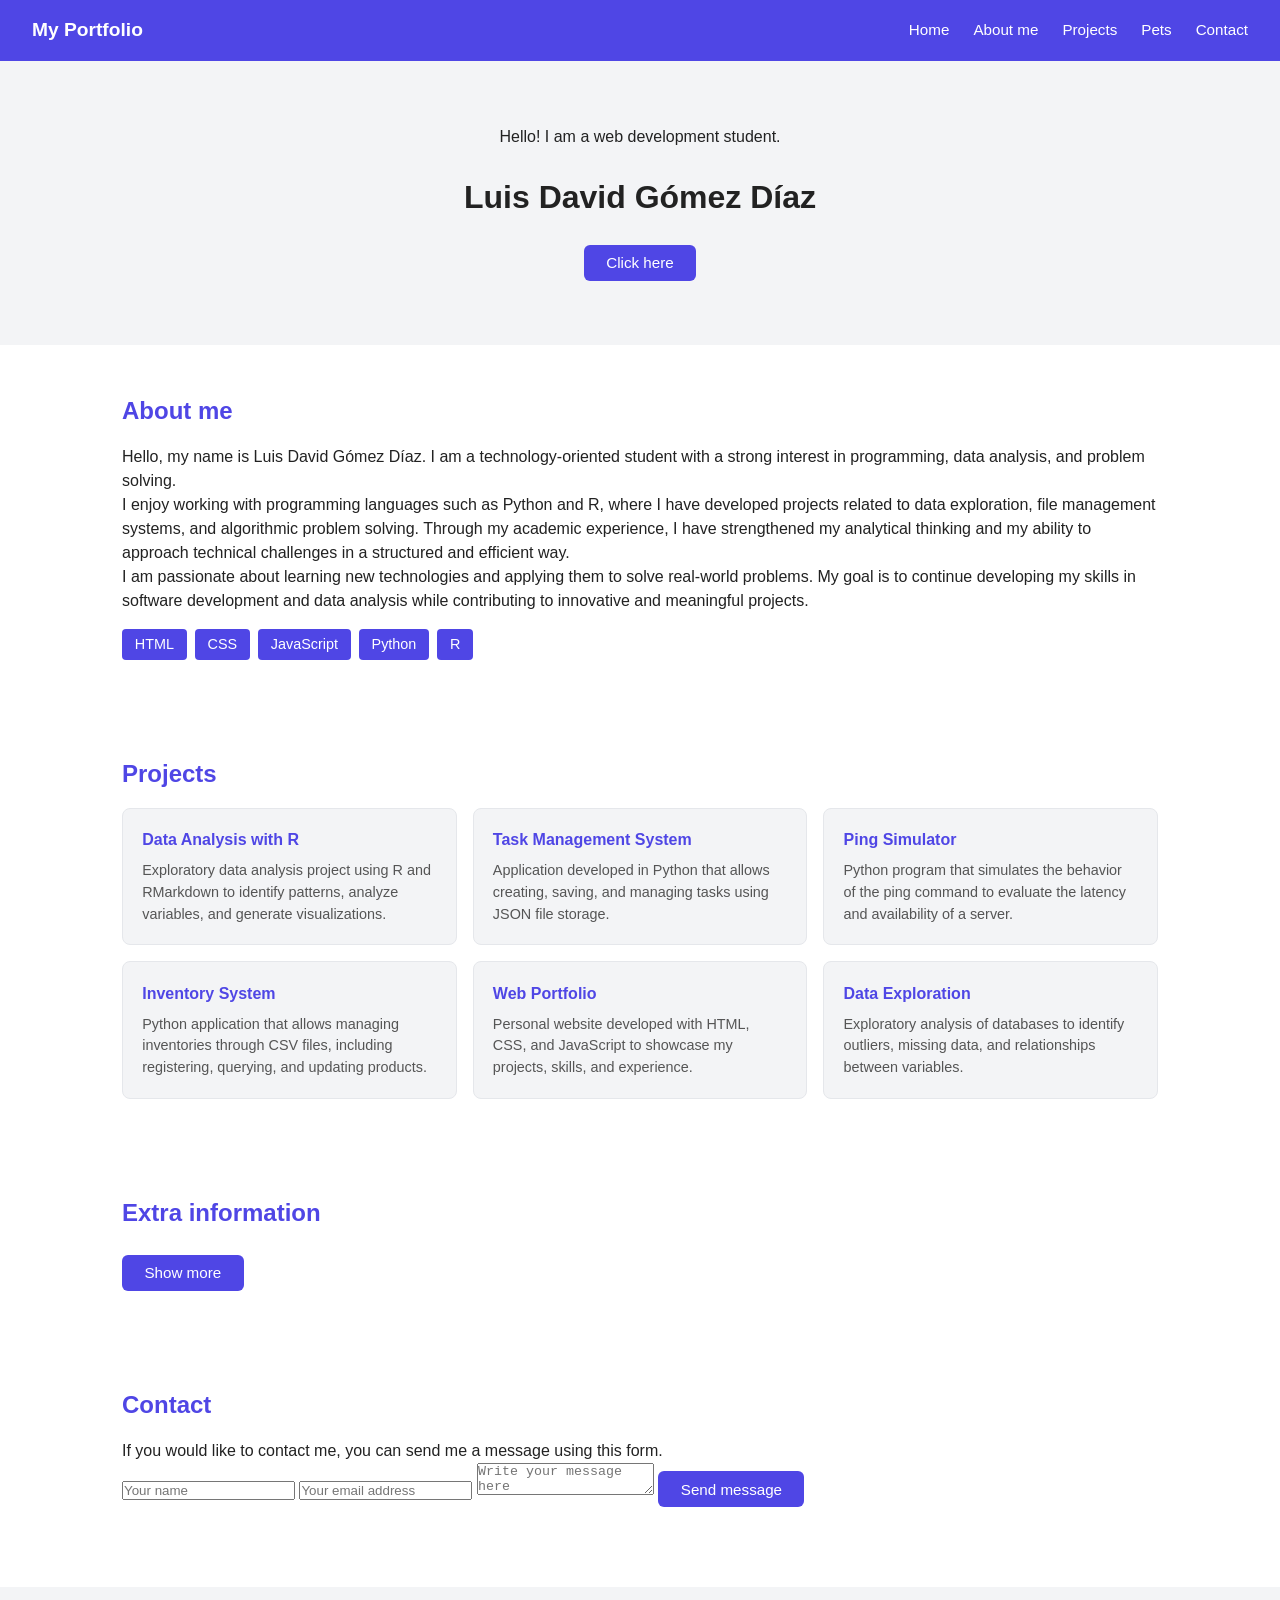
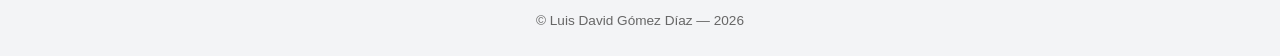
<file: index.html>
<!DOCTYPE html>
<html lang="en">
<head>
  <meta charset="UTF-8" />
  <meta name="viewport" content="width=device-width, initial-scale=1.0"/>
  <title>My Portfolio</title>
  <link rel="stylesheet" href="style.css" />
</head>

<body>

<header class="header">
  <div class="logo">My Portfolio</div>

  <nav class="nav">
    <a href="index.html">Home</a>
    <a href="#about-me">About me</a>
    <a href="#projects">Projects</a>
    <a href="pets.html">Pets</a>
    <a href="#contact">Contact</a>
  </nav>
</header>

<section class="hero">
  <p id="welcome">Hello! I am a web development student.</p>
  <h1>Luis David Gómez Díaz</h1>
  <button class="btn" onclick="changeText()">Click here</button>
</section>

<section id="about-me" class="seccion">
  <h2>About me</h2>

  <p>Hello, my name is Luis David Gómez Díaz. I am a technology-oriented student with a strong interest in programming, data analysis, and problem solving.</p>

  <p>I enjoy working with programming languages such as Python and R, where I have developed projects related to data exploration, file management systems, and algorithmic problem solving. Through my academic experience, I have strengthened my analytical thinking and my ability to approach technical challenges in a structured and efficient way.</p>

  <p>I am passionate about learning new technologies and applying them to solve real-world problems. My goal is to continue developing my skills in software development and data analysis while contributing to innovative and meaningful projects.</p>

  <ul class="habilidades">
    <li>HTML</li>
    <li>CSS</li>
    <li>JavaScript</li>
    <li>Python</li>
    <li>R</li>
  </ul>
</section>

<section id="projects" class="seccion">
  <h2>Projects</h2>

  <div class="proyectos-grid">

    <div class="tarjeta">
      <h3>Data Analysis with R</h3>
      <p>Exploratory data analysis project using R and RMarkdown to identify patterns, analyze variables, and generate visualizations.</p>
    </div>

    <div class="tarjeta">
      <h3>Task Management System</h3>
      <p>Application developed in Python that allows creating, saving, and managing tasks using JSON file storage.</p>
    </div>

    <div class="tarjeta">
      <h3>Ping Simulator</h3>
      <p>Python program that simulates the behavior of the ping command to evaluate the latency and availability of a server.</p>
    </div>

    <div class="tarjeta">
      <h3>Inventory System</h3>
      <p>Python application that allows managing inventories through CSV files, including registering, querying, and updating products.</p>
    </div>

    <div class="tarjeta">
      <h3>Web Portfolio</h3>
      <p>Personal website developed with HTML, CSS, and JavaScript to showcase my projects, skills, and experience.</p>
    </div>

    <div class="tarjeta">
      <h3>Data Exploration</h3>
      <p>Exploratory analysis of databases to identify outliers, missing data, and relationships between variables.</p>
    </div>

  </div>
</section>

<section id="extra-info" class="seccion">
  <h2>Extra information</h2>

  <div id="hidden-content" class="oculto">
    <p>In addition to web development, I am also interested in data analysis and the use of tools such as Python and R to solve real-world problems.</p>
  </div>

  <button class="btn" onclick="showHidden()">Show more</button>
</section>

<section id="contact" class="seccion">
  <h2>Contact</h2>

  <p>If you would like to contact me, you can send me a message using this form.</p>

  <form id="contact-form">

    <input 
      type="text" 
      id="name" 
      placeholder="Your name"
      required
    >

    <input 
      type="email" 
      id="email" 
      placeholder="Your email address"
      required
    >

    <textarea 
      id="message"
      placeholder="Write your message here"
      required
    ></textarea>

    <button type="submit" class="btn">Send message</button>

  </form>

</section>

<footer class="footer">
  <p>© Luis David Gómez Díaz — 2026</p>
</footer>

<script src="script.js"></script>

</body>
</html>
</file>
<file: style.css>
:root {
  --color-fondo: #ffffff;
  --color-texto: #222222;
  --color-acento: #4f46e5;
  --color-gris: #f3f4f6;
  --color-borde: #e5e7eb;
  --fuente: Arial, sans-serif;
}

*{
  margin:0;
  padding:0;
  box-sizing:border-box;
}

body{
  font-family:var(--fuente);
  background-color:var(--color-fondo);
  color:var(--color-texto);
  font-size:1rem;
  line-height:1.5;
}

img{
  max-width:100%;
  height:auto;
}

a{
  text-decoration:none;
  color:inherit;
}

/* Header */

.header{
  display:flex;
  justify-content:space-between;
  align-items:center;
  padding:1rem 2rem;
  background-color:var(--color-acento);
  color:white;
}

.logo{
  font-size:1.2rem;
  font-weight:bold;
}

.nav{
  display:flex;
  gap:1.5rem;
}

.nav a{
  color:white;
  font-size:0.95rem;
}

.nav a:hover{
  text-decoration:underline;
}

/* Hero */

.hero{
  text-align:center;
  padding:4rem 2rem;
  background-color:var(--color-gris);
}

.hero h1{
  font-size:2rem;
  margin:1rem 0;
}

.hero p{
  font-size:1rem;
  margin-bottom:1.5rem;
}

/* Secciones */

.seccion{
  padding:3rem 2rem;
  max-width:1100px;
  margin:0 auto;
}

.seccion h2{
  font-size:1.5rem;
  margin-bottom:1rem;
  color:var(--color-acento);
}

/* Habilidades */

.habilidades{
  display:flex;
  flex-wrap:wrap;
  gap:0.5rem;
  list-style:none;
  margin-top:1rem;
}

.habilidades li{
  background-color:var(--color-acento);
  color:white;
  padding:0.3rem 0.8rem;
  border-radius:4px;
  font-size:0.9rem;
}

/* Proyectos */

.proyectos-grid{
  display:grid;
  grid-template-columns:repeat(3,1fr);
  gap:1rem;
  margin-top:1rem;
}

.tarjeta{
  background-color:var(--color-gris);
  border:1px solid var(--color-borde);
  border-radius:8px;
  padding:1.2rem;
  transition:transform 0.2s ease;
}

.tarjeta:hover{
  transform:translateY(-3px);
}

.tarjeta h3{
  font-size:1rem;
  margin-bottom:0.5rem;
  color:var(--color-acento);
}

.tarjeta p{
  font-size:0.9rem;
  color:#555;
}

/* Botones */

.btn{
  display:inline-block;
  background-color:var(--color-acento);
  color:white;
  padding:0.6rem 1.4rem;
  border:none;
  border-radius:6px;
  font-size:0.95rem;
  cursor:pointer;
  margin-top:0.5rem;
}

.btn:hover{
  opacity:0.85;
}

/* Galería mascotas */

.galeria{
  display:grid;
  grid-template-columns:repeat(4,1fr);
  gap:1rem;
  margin-top:1rem;
}

.mascota-card{
  background-color:var(--color-gris);
  border:1px solid var(--color-borde);
  border-radius:8px;
  text-align:center;
  overflow:hidden;
  transition:transform 0.2s ease;
}

.mascota-card:hover{
  transform:scale(1.02);
}

.mascota-card img{
  width:100%;
  height:140px;
  object-fit:cover;
  display:block;
}

.mascota-card p{
  padding:0.6rem;
  font-size:0.9rem;
  color:#555;
}

/* Información oculta */

.oculto{
  display:none;
  background-color:var(--color-gris);
  border:1px solid var(--color-borde);
  border-radius:8px;
  padding:1rem;
  margin-bottom:1rem;
}

/* Contacto */

.contacto-links{
  display:flex;
  gap:1rem;
  flex-wrap:wrap;
  margin-top:1rem;
}

/* Footer */

.footer{
  text-align:center;
  padding:1.5rem;
  background-color:var(--color-gris);
  font-size:0.85rem;
  color:#666;
  margin-top:2rem;
}

/* Responsive */

@media (max-width:600px){

  .header{
    flex-direction:column;
    gap:0.8rem;
  }

  .nav{
    flex-direction:column;
    align-items:center;
    gap:0.5rem;
  }

  .proyectos-grid{
    grid-template-columns:1fr;
  }

  .galeria{
    grid-template-columns:repeat(2,1fr);
  }

}

@media (min-width:601px) and (max-width:900px){

  .proyectos-grid{
    grid-template-columns:repeat(2,1fr);
  }

  .galeria{
    grid-template-columns:repeat(3,1fr);
  }

}

@media (min-width:901px){

  .proyectos-grid{
    grid-template-columns:repeat(3,1fr);
  }

  .galeria{
    grid-template-columns:repeat(4,1fr);
  }

}
</file>
